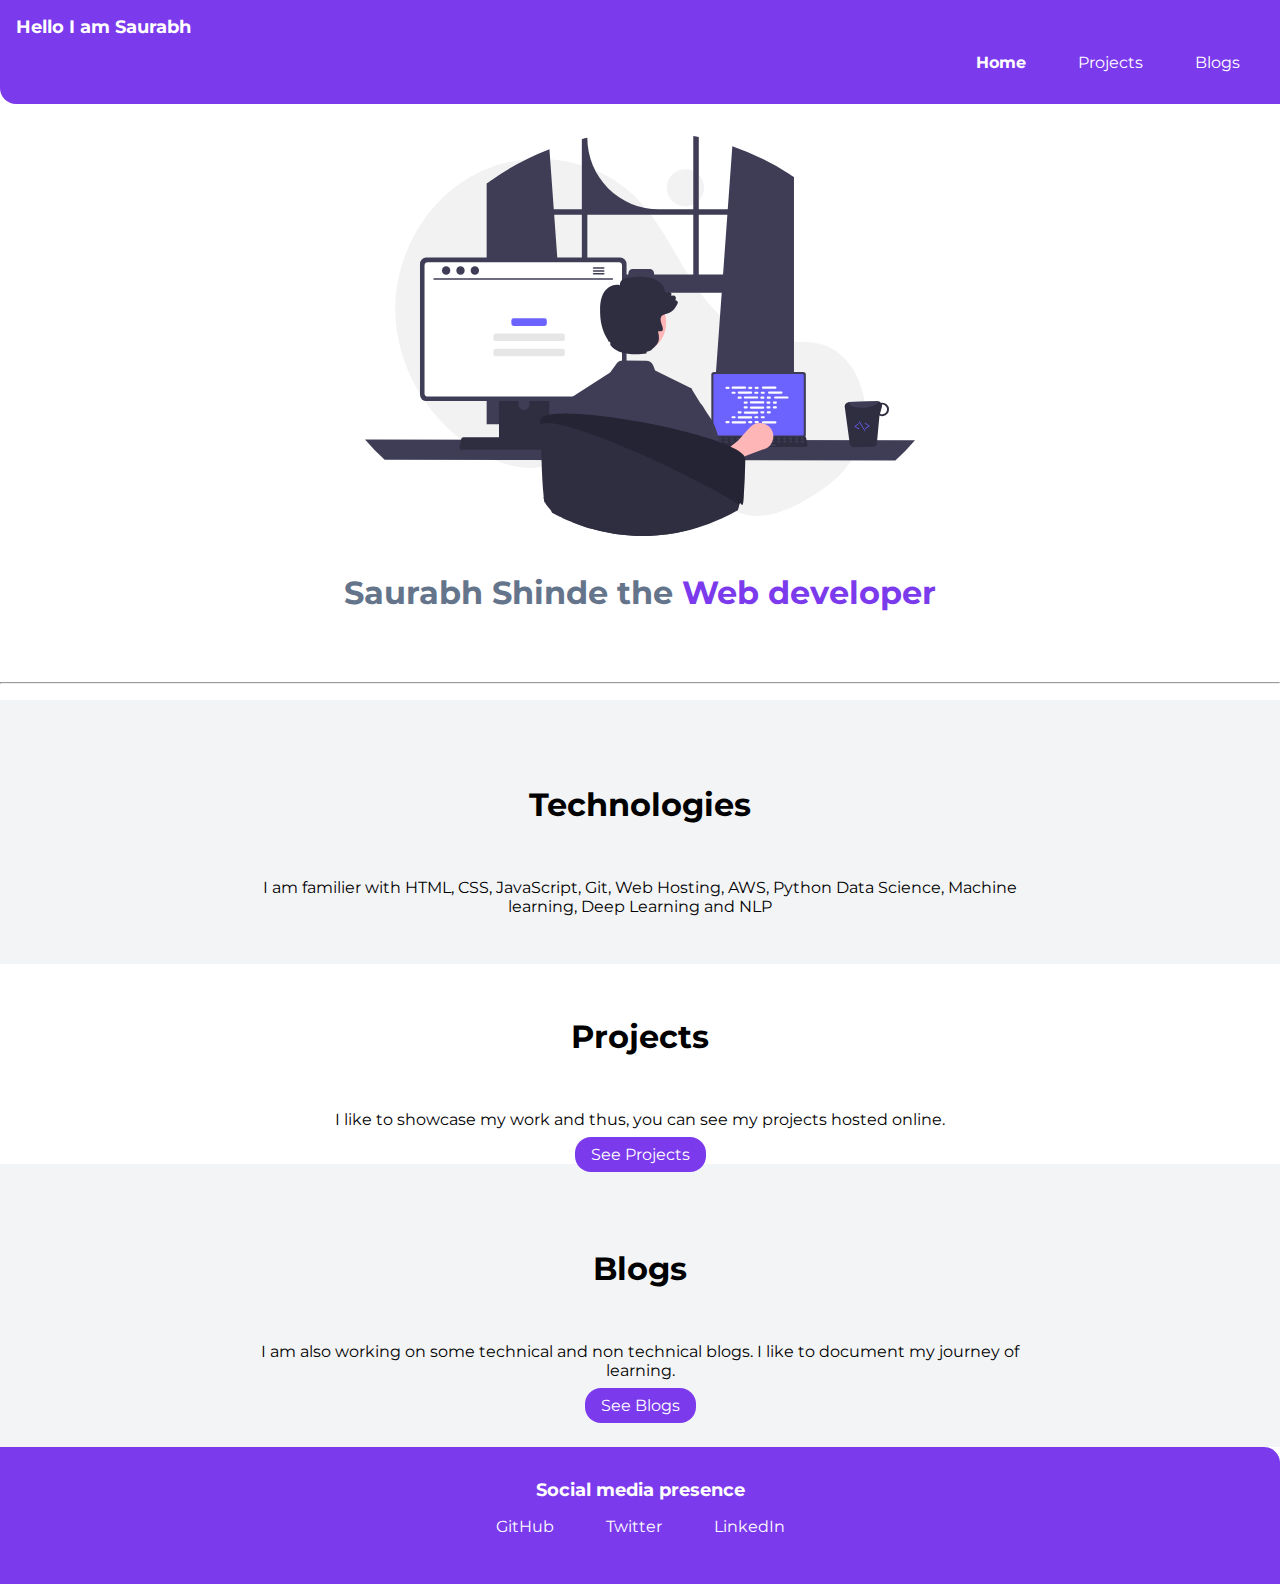
<file: index.html>
<!DOCTYPE html>
<html lang="en">
<head>
    <meta charset="UTF-8">
    <meta http-equiv="X-UA-Compatible" content="IE=edge">
    <meta name="viewport" content="width=device-width, initial-scale=1.0">
    <title>Home  | Saurabh Shinde</title>
    <link href="styles.css" rel="stylesheet" />
</head>
<body>
    <nav class="navigation container">
        <div class="nav-brand">Hello I am Saurabh</div>
        <ul class="'list-non-bullet nav-pills">
            <li class="list-item-inline">
                <a class="link link-active" href="/">Home</a>
            </li>
            <li class="list-item-inline">
                <a class="link" href="projects.html">Projects</a>
            </li>
            <li class="list-item-inline">
                <a class="link" href="blogs.html">Blogs</a>
            </li>
        </ul>
    </nav>

    <header class="hero">
        <img class="hero-img" src="/hero.svg"/>
        <h1 class="hero-heading">Saurabh Shinde the <span class="heading-inverted">Web developer</span> </h1>
    </header>
    <hr>
    <section class="ow section">
        <div class="çontainer container-center">
            <h1>Technologies</h1>
            <p>I am familier with HTML, CSS, JavaScript, Git, Web Hosting, AWS, Python Data Science, Machine learning, Deep Learning and NLP</p>
        </div>
    </section>

    <section class="section">
        <div class="çontainer container-center">
            <h1>Projects</h1>
            <p>I like to showcase my work and thus, you can see my projects hosted online.</p>
            <a class="link link-primary" href="projects.html">See Projects</a>
        </div>
    </section>

    <section class="ow section">
        <div class="çontainer container-center">
            <h1>Blogs</h1>
            <p>I am also working on some technical and non technical blogs. I like to document my journey of learning.</p>
            <a class="link link-primary" href="blogs.html">See Blogs</a>
        </div>
    </section>


    <footer class="footer">
        <div class="footer-header">Social media presence</div>
        <ul class="social-link list-non-bullet">
            <li class="list-item-inline"><a class="link" href='https://github.com/Surbh77'>GitHub</a></li>
            <li class="list-item-inline"><a class="link" href='https://twitter.com/Surbh_77'>Twitter</a></li> 
            <li class="list-item-inline"><a class="link" href='https://www.linkedin.com/in/saurabh-shinde-40b48bb7/'>LinkedIn</a></li>
        </ul>
    </footer>
</body>
</html>
</file>
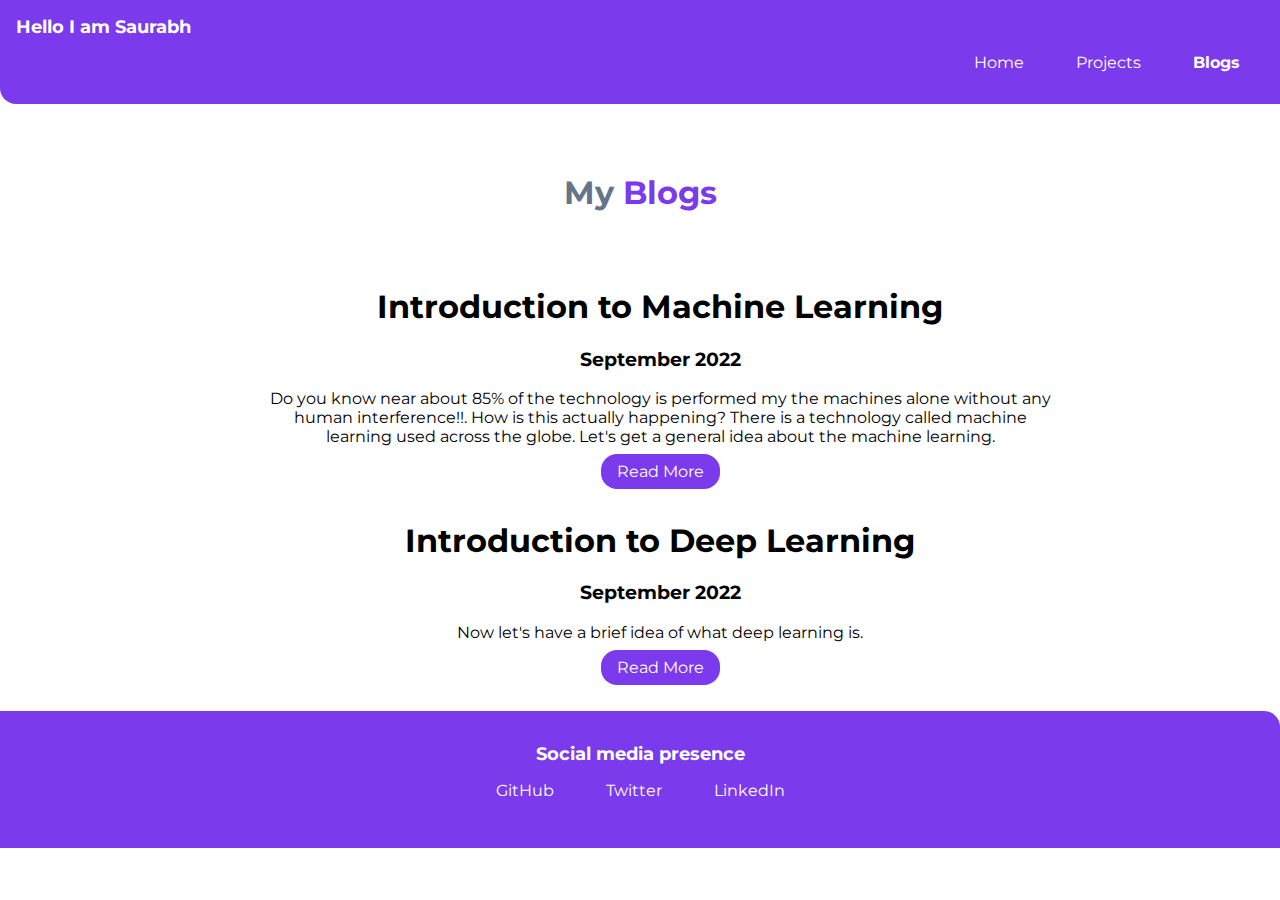
<file: blogs.html>
<!DOCTYPE html>
<html lang="en">
<head>
    <meta charset="UTF-8">
    <meta http-equiv="X-UA-Compatible" content="IE=edge">
    <meta name="viewport" content="width=device-width, initial-scale=1.0">
    <title>Blogs</title>
    <link href="styles.css" rel="stylesheet"/>
</head>
<body>
    
    <nav class="navigation container">
        <div class="nav-brand">Hello I am Saurabh</div>
        <ul class="'list-non-bullet nav-pills">
            <li class="list-item-inline">
                <a class="link" href="index.html">Home</a>
            </li>
            <li class="list-item-inline">
                <a class="link" href="projects.html">Projects</a>
            </li>
            <li class="list-item-inline">
                <a class="link link-active" href="blogs.html">Blogs</a>
            </li>
        </ul>
    </nav>

    <header class="hero">
        <!-- <img class="hero-img" src="images/hero.svg"/> -->
        <h1 class="hero-heading">My <span class="heading-inverted">Blogs</span> </h1>
        <!-- <h2>This is your Assignment to get <a href='https://neog.camp/guide/markFour'>Mark Five</a></h2> -->
    </header>
    <ul class="list-non-bullet">
        <li>
            <div class="container container-center margin-md">
            <h1>Introduction to Machine Learning</h1>
            <h3>September 2022</h3>
            <p>Do you know near about 85% of the technology is performed my the machines alone without any human interference!!. How is this actually happening? There is a technology called machine learning used across the globe. Let's get a general idea about the machine learning.</p>
            <a class="link link-primary" href="dummyblogone.html"> Read More</a>
            <hr color="white">
            </div>
        </li>

        <li>
            <div class="container container-center margin-md">
            <h1>Introduction to Deep Learning</h1>
            <h3>September 2022</h3>
            <p>Now let's have a brief idea of what deep learning is.</p>
            <a class="link link-primary" href="dummyblogtwo.html"> Read More</a>
            <hr color="white">
            </div>
        </li>
    </ul>

    <footer class="footer">
        <div class="footer-header">Social media presence</div>
        <ul class="social-link list-non-bullet">
            <li class="list-item-inline"><a class="link" href='https://github.com/Surbh77'>GitHub</a></li>
            <li class="list-item-inline"><a class="link" href='https://twitter.com/Surbh_77'>Twitter</a></li> 
            <li class="list-item-inline"><a class="link" href='https://www.linkedin.com/in/saurabh-shinde-40b48bb7/'>LinkedIn</a></li>
        </ul>
    </footer>

</body>
</html>
</file>
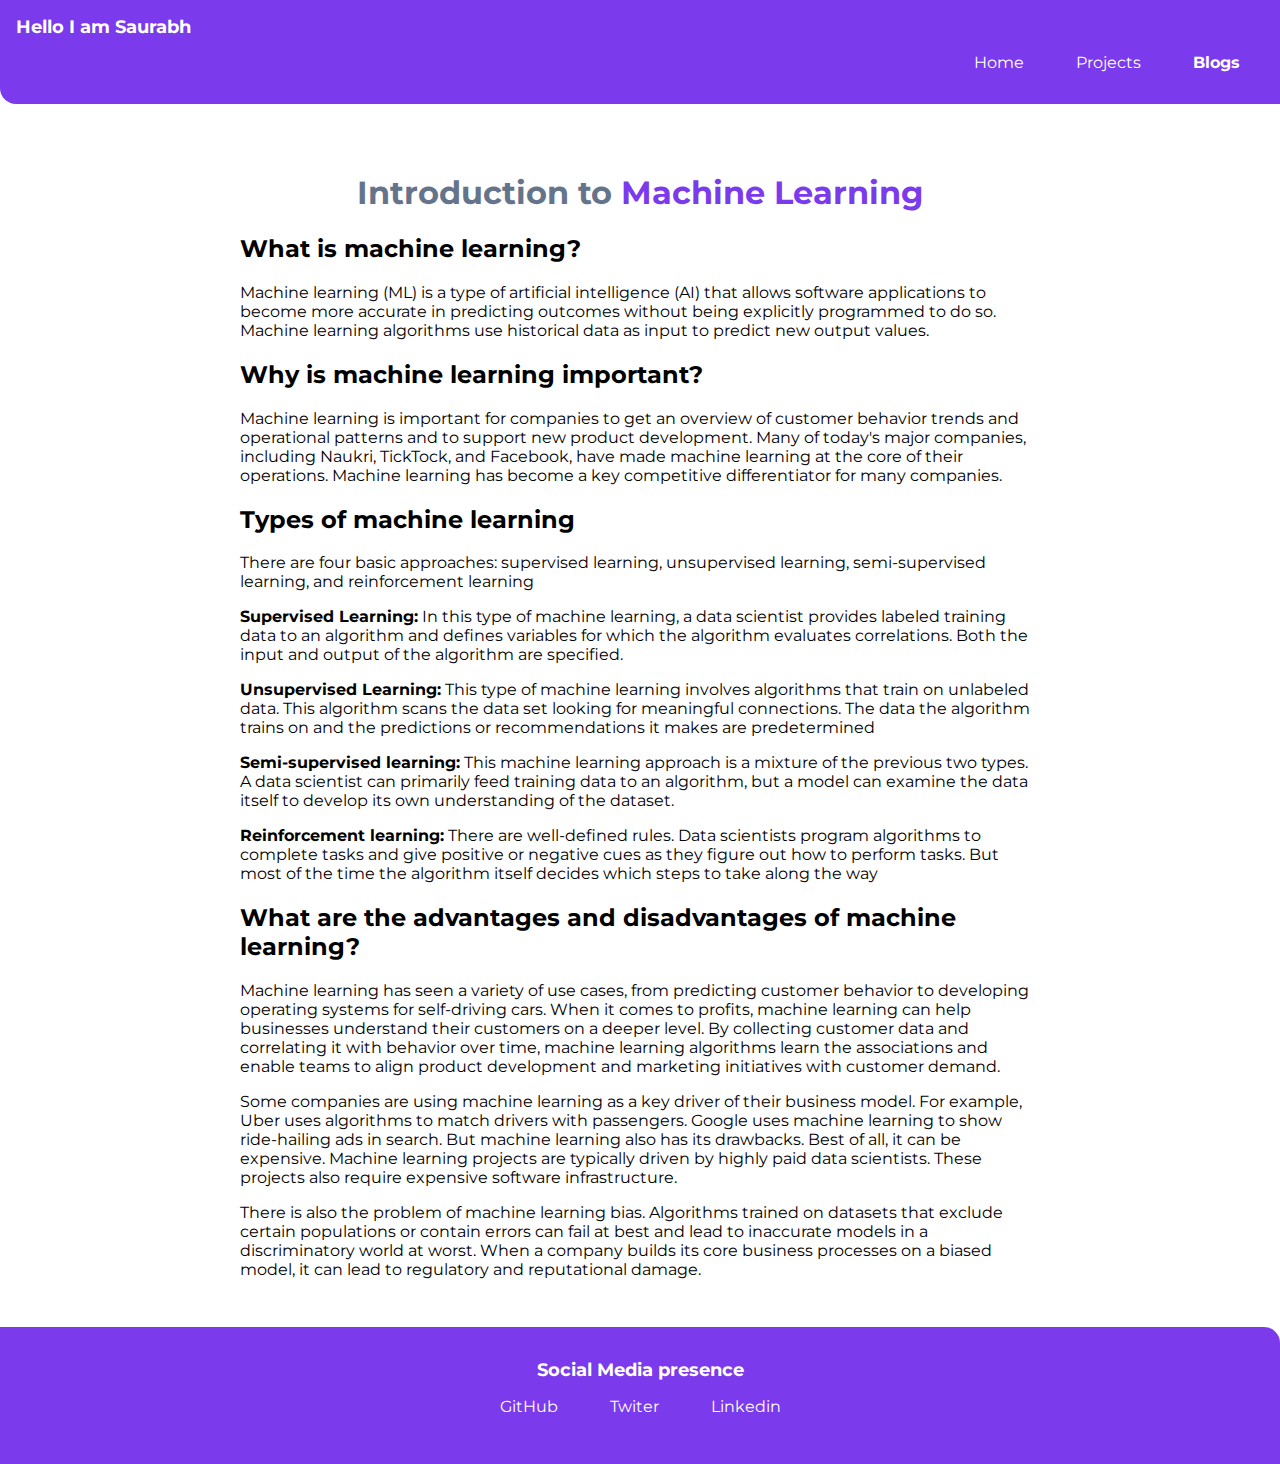
<file: dummyblogone.html>
<!DOCTYPE html>
<html lang="en">
<head>
    <meta charset="UTF-8">
    <meta http-equiv="X-UA-Compatible" content="IE=edge">
    <meta name="viewport" content="width=device-width, initial-scale=1.0">
    <title>Machine Learning</title>
    <link href="styles.css" rel="stylesheet"/>
</head>

<body>
    <nav class="navigation container">
        <div class="nav-brand">Hello I am Saurabh</div>
        <ul class="'list-non-bullet nav-pills">
            <li class="list-item-inline">
                <a class="link" href="index.html">Home</a>
            </li>
            <li class="list-item-inline">
                <a class="link" href="projects.html">Projects</a>
            </li>
            <li class="list-item-inline">
                <a class="link link-active" href="blogs.html">Blogs</a>
            </li>
        </ul>
    </nav>

    <header class="hero">
        <h1 class="hero-heading">Introduction to <span class="heading-inverted">Machine Learning</span></h1>
        <div class="container container-left">
            <h2>What is machine learning?</h2>
            <p>
                Machine learning (ML) is a type of artificial intelligence (AI) that allows software applications to become more accurate in predicting outcomes without being explicitly programmed to do so. Machine learning algorithms use historical data as input to predict new output values.
            </p>

            <h2>Why is machine learning important?</h2>
            <p>
                Machine learning is important for companies to get an overview of customer behavior trends and operational patterns and to support new product development. Many of today's major companies, including Naukri, TickTock, and Facebook, have made machine learning at the core of their operations. Machine learning has become a key competitive differentiator for many companies.
            </p>
            <h2>Types of machine learning</h2>
            <p>
                There are four basic approaches: supervised learning, unsupervised learning, semi-supervised learning, and reinforcement learning
            </p>
            <p>
                <strong>Supervised Learning:</strong> In this type of machine learning, a data scientist provides labeled training data to an algorithm and defines variables for which the algorithm evaluates correlations. Both the input and output of the algorithm are specified.
            </p>
            <p>
                <Strong>Unsupervised Learning:</Strong> This type of machine learning involves algorithms that train on unlabeled data. This algorithm scans the data set looking for meaningful connections. The data the algorithm trains on and the predictions or recommendations it makes are predetermined
            </p>
            <p>
                <strong>Semi-supervised learning:</strong> This machine learning approach is a mixture of the previous two types. A data scientist can primarily feed training data to an algorithm, but a model can examine the data itself to develop its own understanding of the dataset. 
            </p>
            <p>
                <strong>Reinforcement learning:</strong> There are well-defined rules. Data scientists program algorithms to complete tasks and give positive or negative cues as they figure out how to perform tasks. But most of the time the algorithm itself decides which steps to take along the way
            </p>
            <h2>What are the advantages and disadvantages of machine learning?</h2>
            <p> 
                Machine learning has seen a variety of use cases, from predicting customer behavior to developing operating systems for self-driving cars.
                When it comes to profits, machine learning can help businesses understand their customers on a deeper level. By collecting customer data and correlating it with behavior over time, machine learning algorithms learn the associations and enable teams to align product development and marketing initiatives with customer demand.
            </p>
            <p>
                Some companies are using machine learning as a key driver of their business model. For example, Uber uses algorithms to match drivers with passengers. Google uses machine learning to show ride-hailing ads in search.
                But machine learning also has its drawbacks. Best of all, it can be expensive. Machine learning projects are typically driven by highly paid data scientists. These projects also require expensive software infrastructure.
            </p>
            <p>
                There is also the problem of machine learning bias. Algorithms trained on datasets that exclude certain populations or contain errors can fail at best and lead to inaccurate models in a discriminatory world at worst. When a company builds its core business processes on a biased model, it can lead to regulatory and reputational damage.
            </p>
        </div>
    </header>

    
    <footer class="footer">
        <div class="footer-header">Social Media presence</div>
        <ul class="social-link list-non-bullet">
            <li class="list-item-inline"><a class="link" href="https://github.com/Surbh77">GitHub</a></li>
            <li class="list-item-inline"><a class="link" href="https://twitter.com/Surbh_77">Twiter</a></li>
            <li class="list-item-inline"><a class="link" href="https://www.linkedin.com/in/saurabh-shinde-40b48bb7/">Linkedin</a></li>
        </ul>
    </footer>

</body>
</html>
</file>
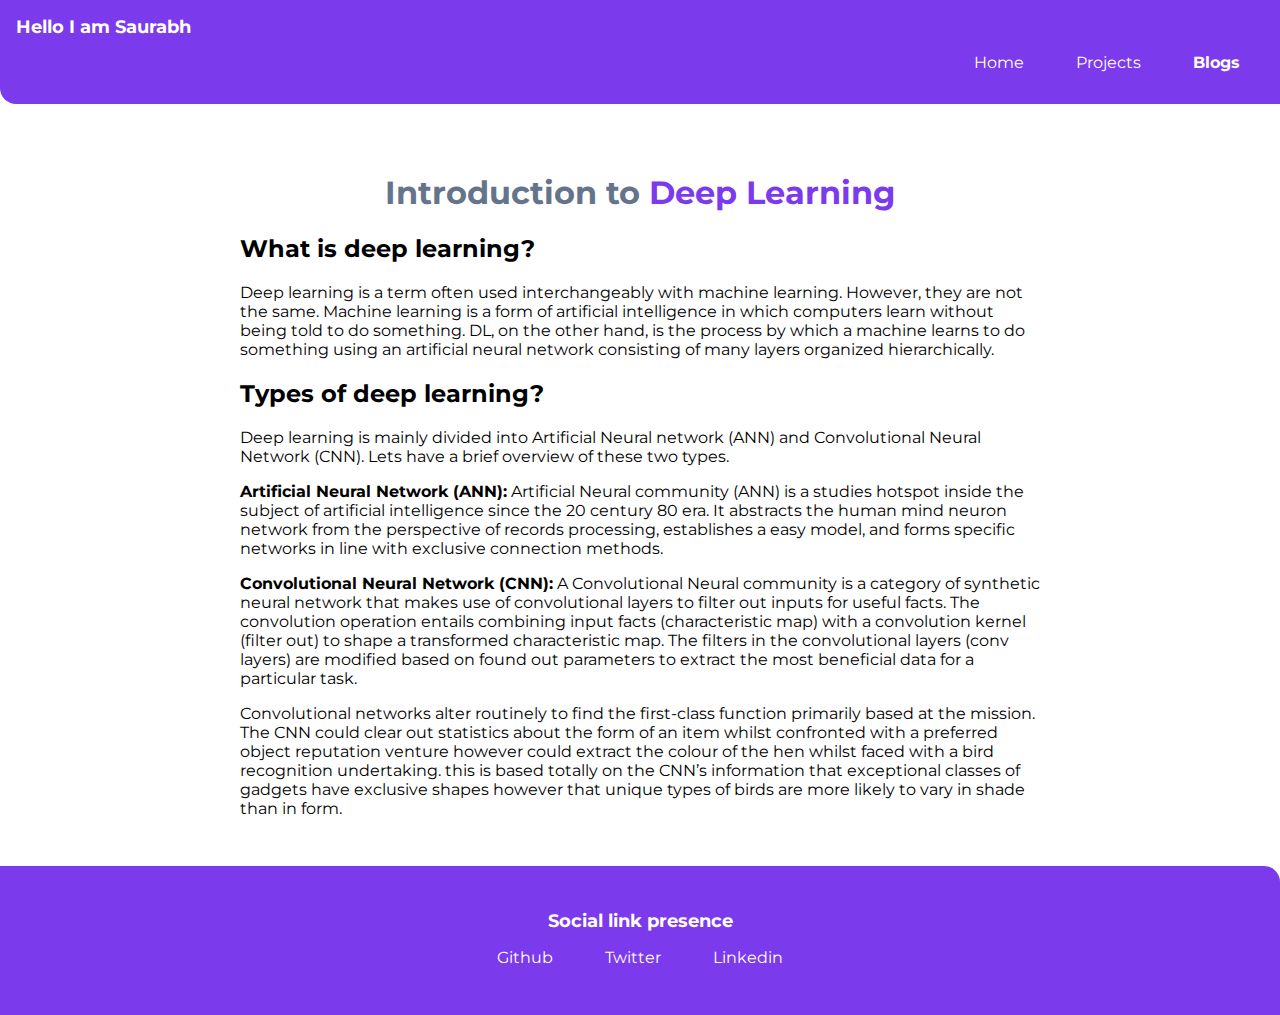
<file: dummyblogtwo.html>
<!DOCTYPE html>
<html lang="en">
<head>
    <meta charset="UTF-8">
    <meta http-equiv="X-UA-Compatible" content="IE=edge">
    <meta name="viewport" content="width=device-width, initial-scale=1.0">
    <title>Deep Learning</title>
    <link rel="stylesheet" href="styles.css">
</head>
<body>
    <nav class="navigation container">
        <div class="nav-brand">Hello I am Saurabh</div>
        <ul class="nav-pills list-non-bullet">
            <li class="list-item-inline"><a class="link" href="index.html">Home</a></li>
            <li class="list-item-inline"><a class="link" href="projects.html">Projects</a></li>
            <li class="list-item-inline"><a class="link link-active" href="blogs.html">Blogs</a></li>
        </ul>
    </nav>
    <header class="hero">
        <h1 class="hero-heading">Introduction to <span class="heading-inverted">Deep Learning</span></h1>
        <div class="container-left">
            <h2>What is deep learning?</h2>
            <p>
                Deep learning is a term often used interchangeably with machine learning. However, they are not the same. Machine learning is a form of artificial intelligence in which computers learn without being told to do something. DL, on the other hand, is the process by which a machine learns to do something using an artificial neural network consisting of many layers organized hierarchically.
            </p>
            <h2>Types of deep learning?</h2>
            <p>
                Deep learning is mainly divided into  Artificial Neural network (ANN) and Convolutional Neural Network (CNN). Lets have a brief overview of these two types.
            </p>
            <p>
                <strong>Artificial Neural Network (ANN):</strong> Artificial Neural community (ANN) is a studies hotspot inside the subject of artificial intelligence since the 20 century 80 era. It abstracts the human mind neuron network from the perspective of records processing, establishes a easy model, and forms specific networks in line with exclusive connection methods.
            </p>
            <p>
                <strong>Convolutional Neural Network (CNN):</strong> A Convolutional Neural community is a category of synthetic neural network that makes use of convolutional layers to filter out inputs for useful facts. The convolution operation entails combining input facts (characteristic map) with a convolution kernel (filter out) to shape a transformed characteristic map. The filters in the convolutional layers (conv layers) are modified based on found out parameters to extract the most beneficial data for a particular task.
            </p>
            <p> 
                Convolutional networks alter routinely to find the first-class function primarily based at the mission. The CNN could clear out statistics about the form of an item whilst confronted with a preferred object reputation venture however could extract the colour of the hen whilst faced with a bird recognition undertaking. this is based totally on the CNN’s information that exceptional classes of gadgets have exclusive shapes however that unique types of birds are more likely to vary in shade than in form.
            </p>
        </div>
    </header>
    <footer class="footer">
        <h1 class="footer-header">Social link presence</h1>
        <ul class="list-non-bullet">
            <li class="list-item-inline"><a class="link" href="https://github.com/Surbh77">Github</a></li>
            <li class="list-item-inline"><a class="link" href="https://twitter.com/Surbh_77">Twitter</a></li>
            <li class="list-item-inline"><a class="link" href="https://www.linkedin.com/in/saurabh-shinde-40b48bb7/">Linkedin</a></li>
        </ul>

    </footer>
</body>
</html>
</file>
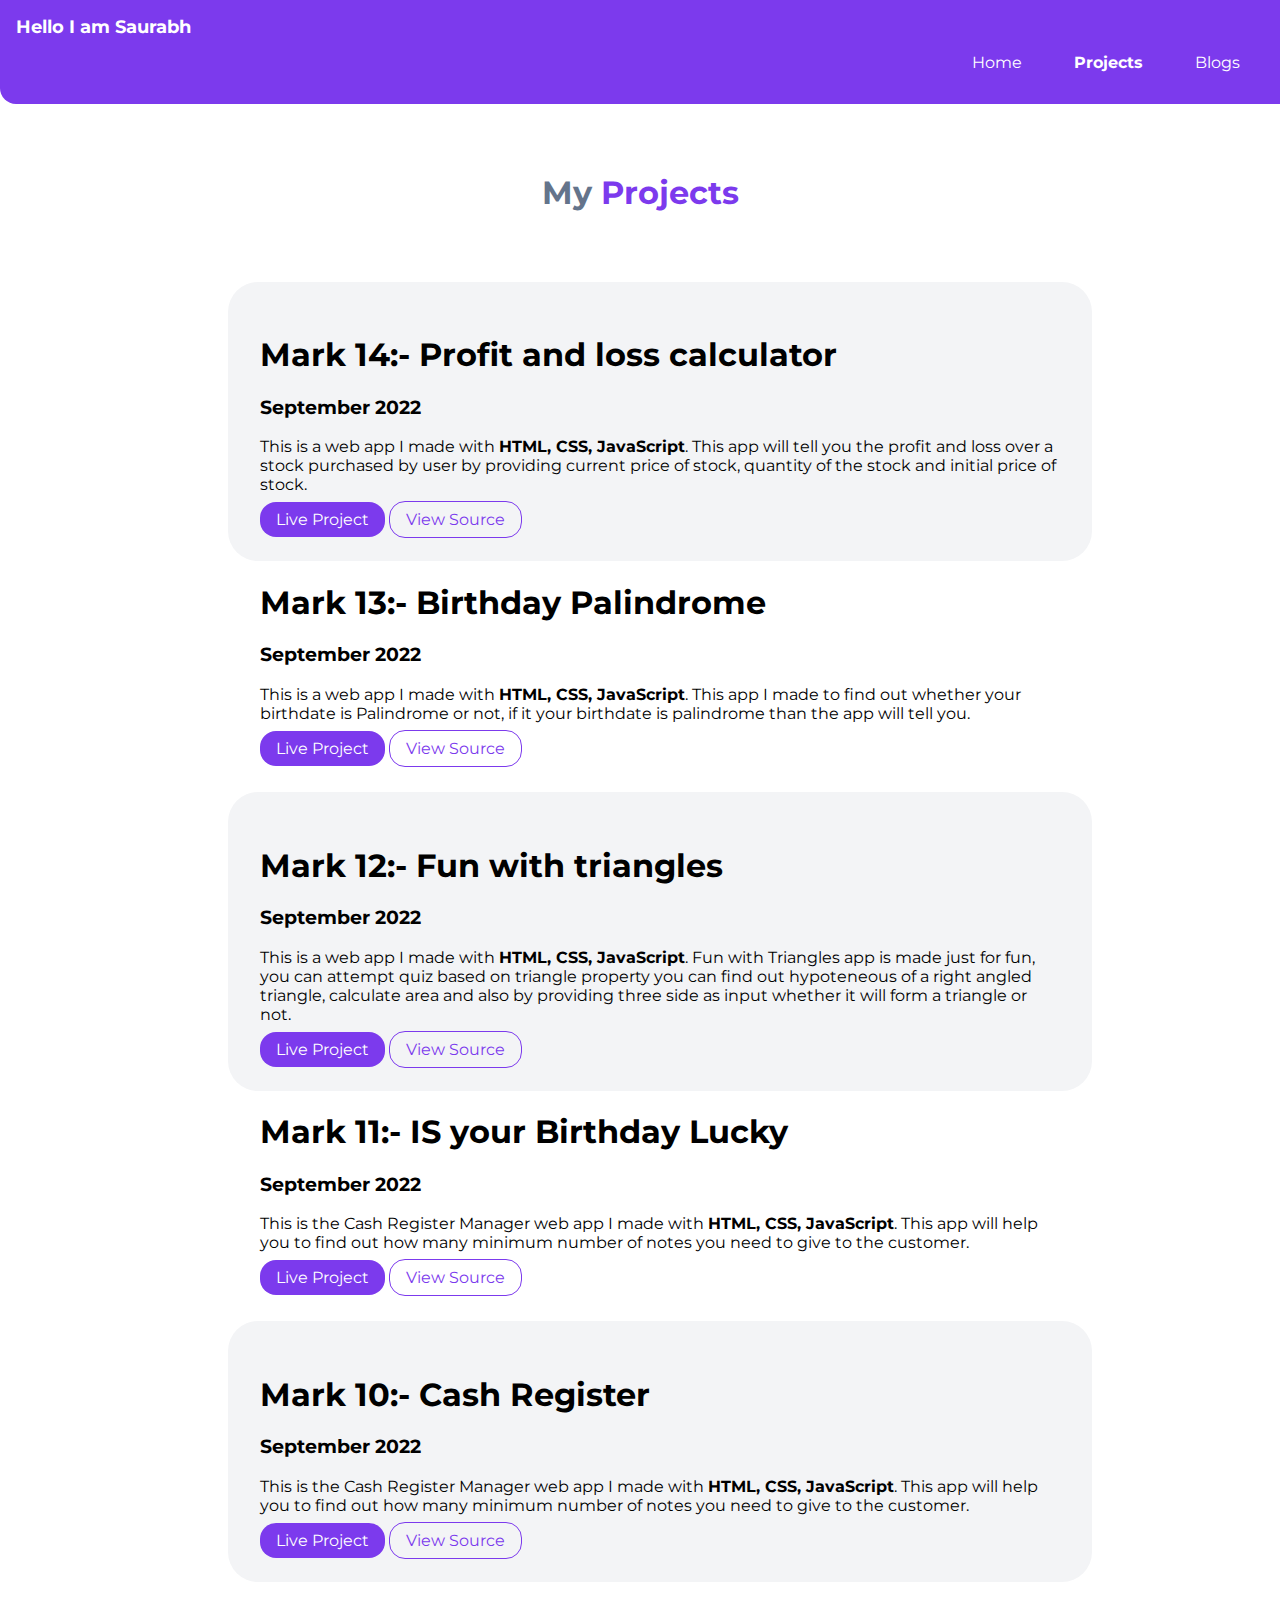
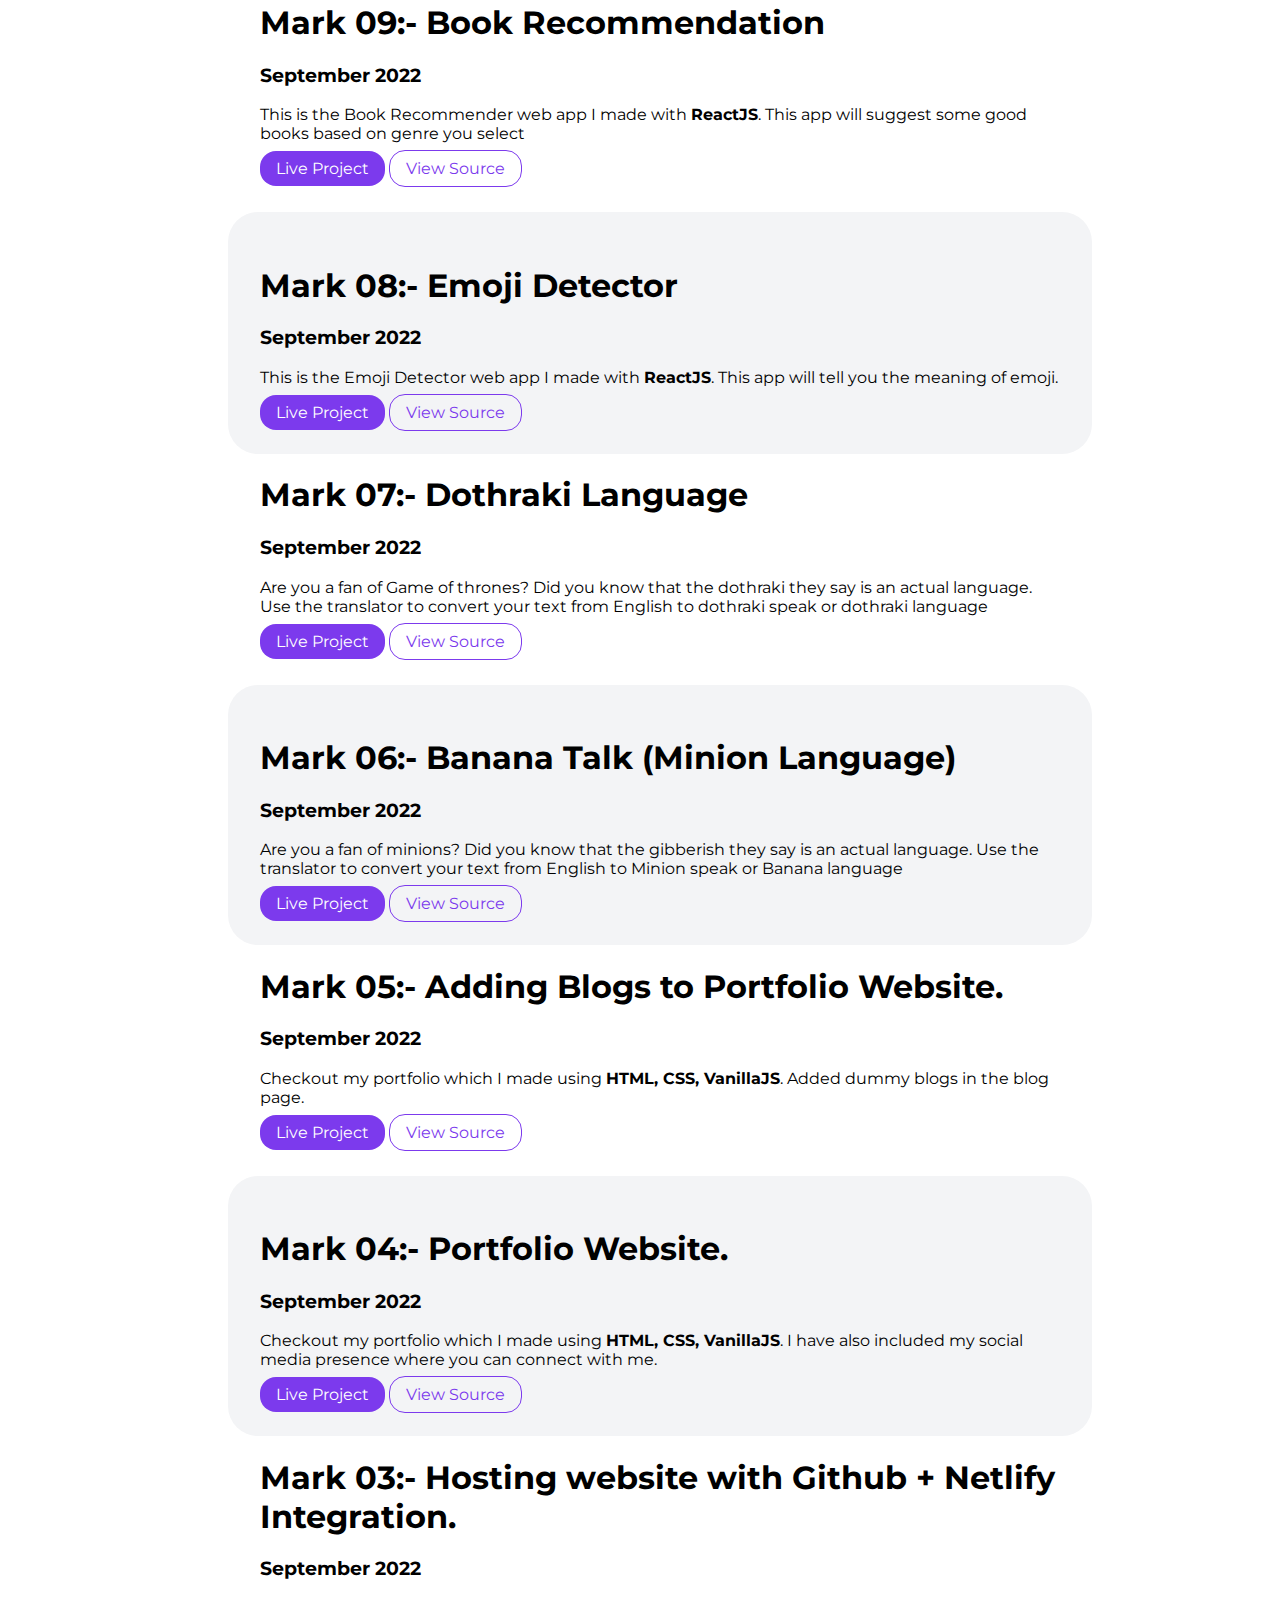
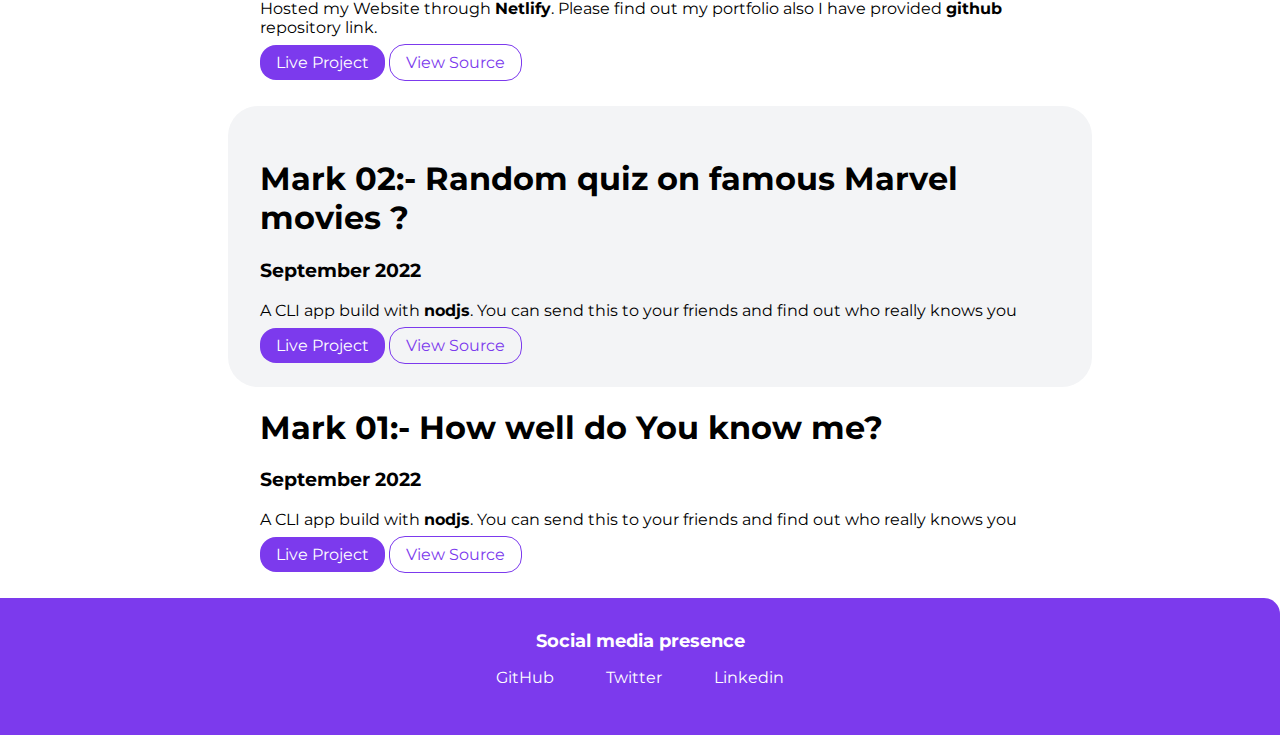
<file: projects.html>
<!DOCTYPE html>
<html lang="en">
<head>
    <meta charset="UTF-8">
    <meta http-equiv="X-UA-Compatible" content="IE=edge">
    <meta name="viewport" content="width=device-width, initial-scale=1.0">
    <title>Projects | Saurabh</title>
    <link href="styles.css" rel="stylesheet">
</head>
<body>
    
    <nav class="navigation container">
        <div class="nav-brand">Hello I am Saurabh</div>
        <ul class="'list-non-bullet nav-pills">
            <li class="list-item-inline">
                <a class="link " href="index.html">Home</a>
            </li>
            <li class="list-item-inline">
                <a class="link link-active" href="projects.html">Projects</a>
            </li>
            <li class="list-item-inline">
                <a class="link" href="blogs.html">Blogs</a>
            </li>
        </ul>
    </nav>
    <header class="hero">
        <!-- <img class="hero-img" src="images/hero.svg"/> -->
        <h1 class="hero-heading">My <span class="heading-inverted">Projects</span></h1>
        <!-- <h2>This is your Assignment to get <a href='https://neog.camp/guide/markFour'>Mark Five</a></h2> -->
    </header>

    <ul class="list-non-bullet">
        <li>
            <div class="container container-left margin-md ow" >
            <h1>Mark 14:- Profit and loss calculator</h1>
            <h3>September 2022</h3>
            <p>This is a web app I made with <strong> HTML, CSS, JavaScript</strong>. This app will tell you the profit and loss over a stock purchased by user by providing current price of stock, quantity of the stock and initial price of stock.</p>
            <a class="link link-primary" href="/Profit_and_loss/stock.html"> Live Project</a>
            <a class='link link-secondary'href="https://github.com/Surbh77/Mark_14_Stock_purchase_profit_loss"> View Source</Source></a>

            </div>
        </li>
        <li>
            <div class="container container-left margin-md">
            <h1>Mark 13:- Birthday Palindrome</h1>
            <h3>September 2022</h3>
            <p>This is a web app I made with <strong> HTML, CSS, JavaScript</strong>. This app I made to find out whether your birthdate is Palindrome or not, if it your birthdate is palindrome than the app will tell you.</p>
            <a class="link link-primary" href="/Birthday_palindrome/palindrom.html"> Live Project</a>
            <a class='link link-secondary'href="https://github.com/Surbh77/Mark_13_Palindrom_birthday"> View Source</Source></a>
            <hr color="white">
            </div>
        </li>
        <li>
            <div class="container container-left margin-md ow">
            <h1>Mark 12:- Fun with triangles</h1>
            <h3>September 2022</h3>
            <p>This is a web app I made with <strong> HTML, CSS, JavaScript</strong>. Fun with Triangles app is made just for fun, you can attempt quiz based on triangle property you can find out hypoteneous of a right angled triangle, calculate area and also by providing three side as input whether it will form a triangle or not.</p>
            <a class="link link-primary" href="/Fun_triangles/istriangle.html"> Live Project</a>
            <a class='link link-secondary'href="https://github.com/Surbh77/Mark12_Fun_with_triangles"> View Source</Source></a>
            </div>
        </li>

        <li>
            <div class="container container-left margin-md">
            <h1>Mark 11:- IS your Birthday Lucky</h1>
            <h3>September 2022</h3>
            <p>This is the Cash Register Manager web app I made with <strong> HTML, CSS, JavaScript</strong>. This app will help you to find out how many minimum number of notes you need to give to the customer.</p>
            <a class="link link-primary" href="/Birthday_luck/birthday_luck_index.html"> Live Project</a>
            <a class='link link-secondary'href="https://github.com/Surbh77/Mark11_Is_your_birthday_lucky"> View Source</Source></a>
            <hr color="white">
            </div>
        </li>

        <li>
            <div class="container container-left margin-md ow">
            <h1>Mark 10:- Cash Register</h1>
            <h3>September 2022</h3>
            <p>This is the Cash Register Manager web app I made with <strong> HTML, CSS, JavaScript</strong>. This app will help you to find out how many minimum number of notes you need to give to the customer.</p>
            <a class="link link-primary" href="/cash register/Cash_register_index.html"> Live Project</a>
            <a class='link link-secondary'href="https://github.com/Surbh77/Mark_10_Cash_Register"> View Source</Source></a>
            </div>
        </li>

        <li>
            <div class="container container-left margin-md">
            <h1>Mark 09:- Book Recommendation</h1>
            <h3>September 2022</h3>
            <p>This is the Book Recommender web app I made with <strong> ReactJS</strong>. This app will suggest some good books based on genre you select</p>
            <a class="link link-primary" href="https://8i7oem.csb.app/"> Live Project</a>
            <a class='link link-secondary'href="https://github.com/Surbh77/Mark_09_Book_Recommendations"> View Source</Source></a>
            <hr color="white">
            </div>
        </li>

        <li>
            <div class="container container-left margin-md ow">
            <h1>Mark 08:- Emoji Detector</h1>
            <h3>September 2022</h3>
            <p>This is the Emoji Detector web app I made with <strong> ReactJS</strong>. This app will tell you the meaning of emoji.</p>
            <a class="link link-primary" href="https://umj5s9.csb.app/"> Live Project</a>
            <a class='link link-secondary'href="https://github.com/Surbh77/Mark_08_Emoji_Detector"> View Source</Source></a>
            </div>
        </li>



        <li>
            <div class="container container-left margin-md">
            <h1>Mark 07:- Dothraki Language</h1>
            <h3>September 2022</h3>
            <p>Are you a fan of Game of thrones? Did you know that the dothraki they say is an actual language. Use the translator to convert your text from English to dothraki speak or dothraki language</p>
            <a class="link link-primary" href="Dothraki_translate/dothraki.html"> Live Project</a>
            <a class='link link-secondary'href="https://github.com/Surbh77/MArk_07_Dothraki_Language_Translation"> View Source</Source></a>
            <hr color="white">
            </div>
        </li>

        <li>
            <div class="container container-left margin-md ow">
            <h1>Mark 06:- Banana Talk (Minion Language)</h1>
            <h3>September 2022</h3>
            <p>Are you a fan of minions? Did you know that the gibberish they say is an actual language. Use the translator to convert your text from English to Minion speak or Banana language</p>
            <a class="link link-primary" href="Banana_translate/banana.html"> Live Project</a>
            <a class='link link-secondary'href="https://github.com/Surbh77/Mark_06_Banana_talk"> View Source</Source></a>
            </div>
        </li>

        <li>
            <div class="container container-left margin-md">
            <h1>Mark 05:- Adding Blogs to Portfolio Website.</h1>
            <h3>September 2022</h3>
            <p>Checkout my portfolio which I made using <strong> HTML, CSS, VanillaJS</strong>. Added dummy blogs in the blog page.</p>
            <a class="link link-primary" href="blogs.html"> Live Project</a>
            <a class='link link-secondary'href="https://github.com/Surbh77/Level_zero_Portfolio"> View Source</Source></a>
            <hr color="white">
            </div>
        </li>

        <li>
            <div class="container container-left margin-md ow">
            <h1>Mark 04:- Portfolio Website.</h1>
            <h3>September 2022</h3>
            <p>Checkout my portfolio which I made using <strong> HTML, CSS, VanillaJS</strong>. I have also included my social media presence where you can connect with me.</p>
            <a class="link link-primary" href="index.html"> Live Project</a>
            <a class='link link-secondary'href="https://github.com/Surbh77/Level_zero_Portfolio"> View Source</Source></a>
            </div>
        </li>

        <li>
            <div class="container container-left margin-md">
            <h1>Mark 03:- Hosting website with Github + Netlify Integration.</h1>
            <h3>September 2022</h3>
            <p>Hosted my Website through <strong> Netlify</strong>. Please find out my portfolio also I have provided <strong>github</strong> repository link.</p>
            <a class="link link-primary" href="index.html"> Live Project</a>
            <a class='link link-secondary'href="https://github.com/Surbh77/Level_zero_Portfolio"> View Source</Source></a>
            <hr color="white">
            </div>
        </li>


        <li>
            <div class="container container-left margin-md ow">
            <h1>Mark 02:- Random quiz on famous Marvel movies ?</h1>
            <h3>September 2022</h3>
            <p>A CLI app build with <strong>nodjs</strong>. You can send this to your friends and find out who really knows you</p>
            <a class="link link-primary" href="https://replit.com/@SaurabhShinde10/Endgame1?embed=2&output=2"> Live Project</a>
            <a class='link link-secondary'href="https://github.com/Surbh77/Marvel-Quiz"> View Source</Source></a>
            </div>
        </li>

        <li>
            <div class="container container-left margin-md">
            <h1>Mark 01:- How well do You know me?</h1>
            <h3>September 2022</h3>
            <p>A CLI app build with <strong>nodjs</strong>. You can send this to your friends and find out who really knows you</p>
            <a class="link link-primary" href="https://replit.com/@SaurabhShinde10/How-well-do-you-know-me?embed=2&output=2"> Live Project</a>
            <a class='link link-secondary'href="https://github.com/Surbh77/How-well-do-you-know-me"> View Source</Source></a>
            <hr color="white">
            </div>
        </li>
    </ul>

    <footer class="footer">
        <div class="footer-header">Social media presence</div>
        <ul class="list-non-bullet">
            <li class="list-item-inline"><a class="link" href="https://github.com/Surbh77">GitHub</a></li>
            <li class="list-item-inline"><a class="link" href="https://twitter.com/Surbh_77">Twitter</a></li>
            <li class="list-item-inline"><a class="link" href="https://www.linkedin.com/in/saurabh-shinde-40b48bb7/">Linkedin</a></li>
        </ul>
    </footer>
</body>
</html>
</file>
<file: styles.css>
@import url('https://fonts.googleapis.com/css2?family=Montserrat:wght@400;700&display=swap');

:root{
    --primary-color: #7c3aed;
    --dary-grey: #64748b;
    --off-white: #f3f4f6;
}

body{
    font-family:'Montserrat',
    sans-serif;
    margin: 0px;
}

hr{
    margin: 1rem 0rem;
}
/* Spaces */
.margin-md{
    margin:2rem;
    border-radius: 30px;
}
/* Container */
.container{
    /* padding-left:5rem; 
    padding-right:1rem; */
    padding: 0rem 1rem;
}


.container-center{
    max-width: 800px;
    margin: auto;
    text-align: center;
}

.container-left{
    max-width: 800px;
    margin: auto;
    text-align: left;
}

/* Links */

.link{
    
    text-decoration:none;
    padding: 0.5rem 1rem;
    /* margin-top: 1rem ;
    margin-bottom: 1rem; */
}
.link-primary{
    background-color: var(--primary-color);
    border-radius: 1rem;
    color: white;
}
.link-secondary{
    color: var(--primary-color);
    border-radius: 1rem;
    border: 1px solid var(--primary-color);

}

/* Look into BEM naming convention */

/* LIST */

.list-non-bullet{
    list-style: none;
}

.list-item-inline{
    display: inline;
    padding: 0rem 0.5rem;

}

.navigation{
    background-color: var(--primary-color);
    color: white;
    padding: 1rem;
    border-bottom-left-radius: 1rem;
}

.navigation .nav-brand{
    font-weight: bold;
    font-size: 1.1rem;

}
.navigation .nav-pills{
    text-align: right;
}
.navigation .link{
    color: white;
}

.navigation .link-active{
    font-weight: bold;
}

/* Header */

.hero{
    padding:2rem;
    text-align: center;
}

.hero .hero-img{
    max-width: 550px;
    display: block;
    margin: auto;
}

.hero .hero-heading{
    padding-top: 1rem;
    font-size: xx-large;
    color: var(--dary-grey);

} 

.hero .hero-heading .heading-inverted{
    color: var(--primary-color);
}

/* Section */

.section h1{
    text-align: center;
    padding: 2rem;
}

.ow{
    background-color: var(--off-white);
    padding: 2rem;
}

/* footer */
.footer{
    background-color: var(--primary-color);
    padding: 2rem 1rem;
    text-align: center;
    color: white;
    border-top-right-radius: 1rem;
}

.footer .link{
    color: white;

}
.footer .footer-header{
    font-weight: bold;
    font-size: large;
}
.footer ul{
    padding-inline-start: 0px;
}
</file>
